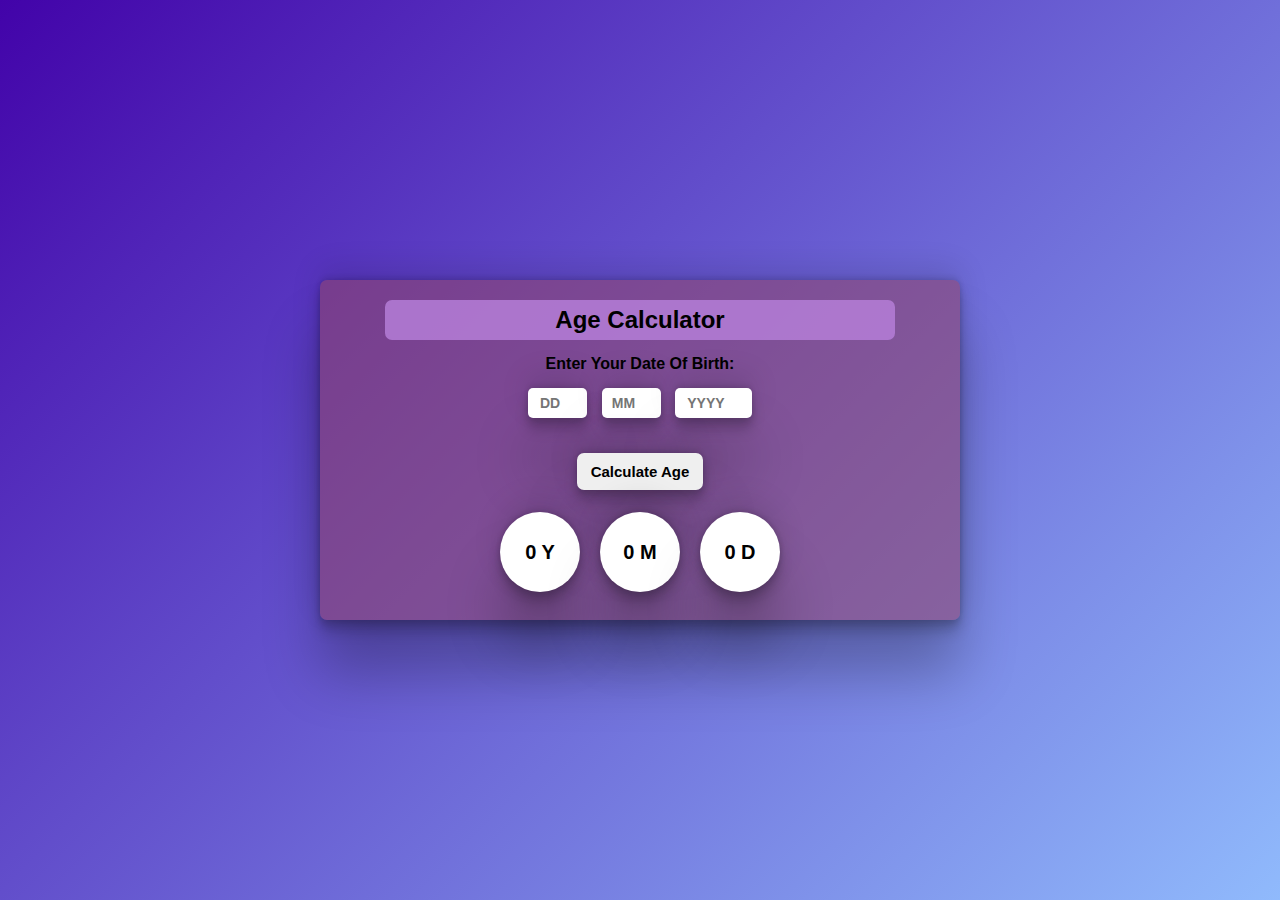
<file: Agecalculator/index.html>
<!DOCTYPE html>
<html lang="en">

<head>
    <meta charset="UTF-8">
    <meta name="viewport" content="width=device-width, initial-scale=1.0">
    <title>Document</title>
    <link rel="stylesheet" href="style.css">
</head>

<body>

    <div class="main">
        <div class="container">
            <div class="heading">
                <h2>Age Calculator</h2>
            </div>

            <p>Enter Your Date Of Birth:</p>
            <div class="input-box">
                <input type="number" id="day" placeholder="DD" min="1" max="31">
                <input type="number" id="month" placeholder="MM" min="1" max="12">
                <input type="number" id="year" placeholder="YYYY" min="1900" max="2100">

            </div>

            <button>Calculate Age</button>

            <div class="result-box">
                <div class="result" id="years-box">0 Y</div>
                <div class="result" id="months-box"> 0 M</div>
                <div class="result" id="days-box"> 0 D</div>
            </div>
        </div>
    </div>
    <script src="script.js"></script>

</body>

</html>
</file>
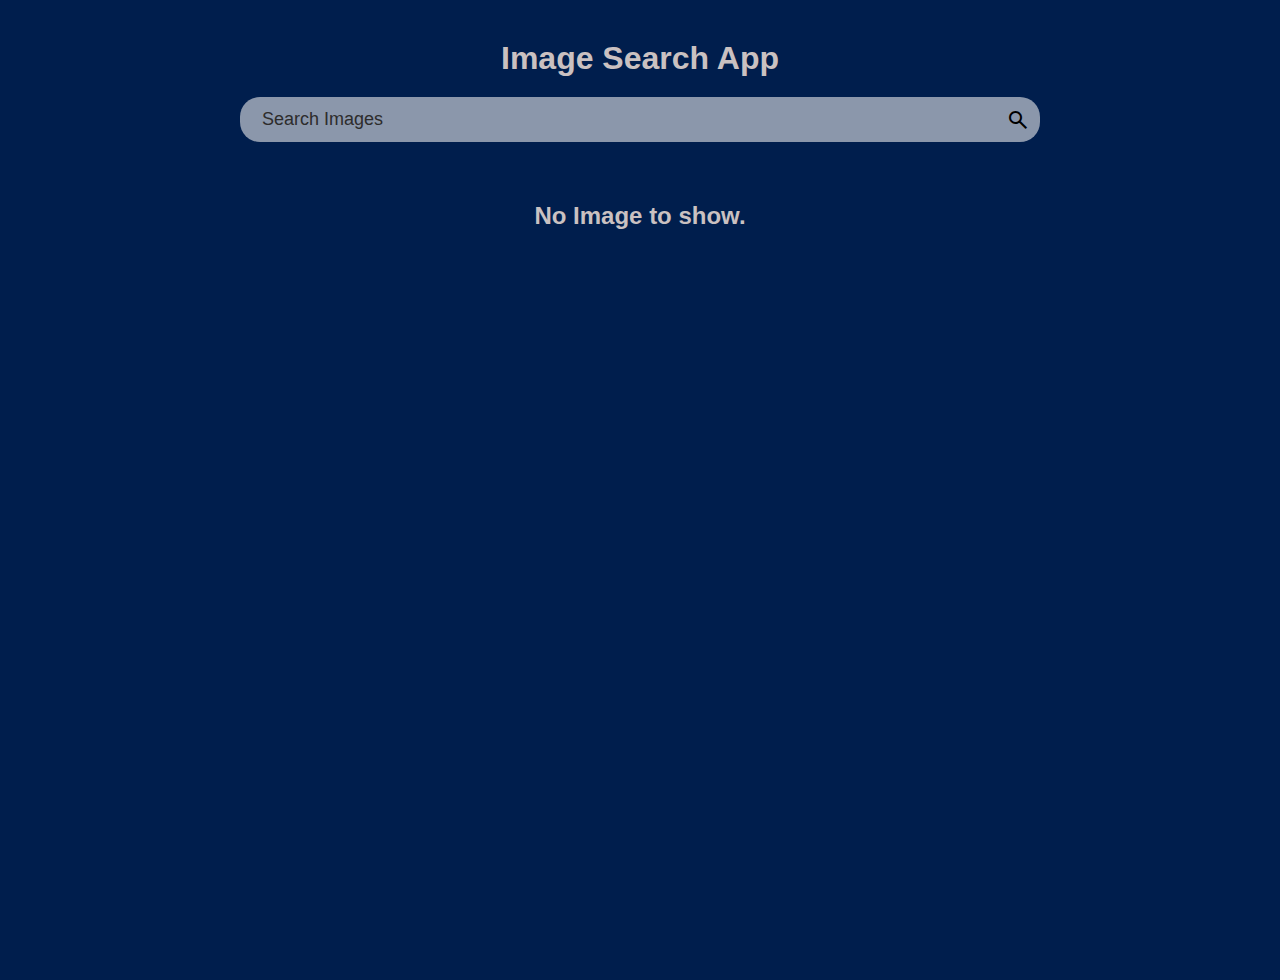
<file: imagesearchapp/index.html>
<!DOCTYPE html>
<html lang="en">

<head>
    <meta charset="UTF-8">
    <meta name="viewport" content="width=device-width, initial-scale=1.0">
    <title>Image Search App</title>
    <link rel="stylesheet" href="style.css">
    <link rel="stylesheet"
        href="https://fonts.googleapis.com/css2?family=Material+Symbols+Outlined:opsz,wght,FILL,GRAD@24,400,0,0&icon_names=search" />
</head>

<body>

    <header>
        <h1>Image Search App</h1>
        <div class="search-container">
            <form>
                <input type="text" placeholder="Search Images" class="search-input">
                <span class="material-symbols-outlined">search</span>
            </form>
        </div>

    </header>

    <main>
        <section>
            <div class="images-container">
                <h2>No Image to show.</h2>
            </div>

           <button class="loadmore-btn">Load More</button>
        </section>
    </main>

    <script src="script.js"></script>
</body>

</html>
</file>
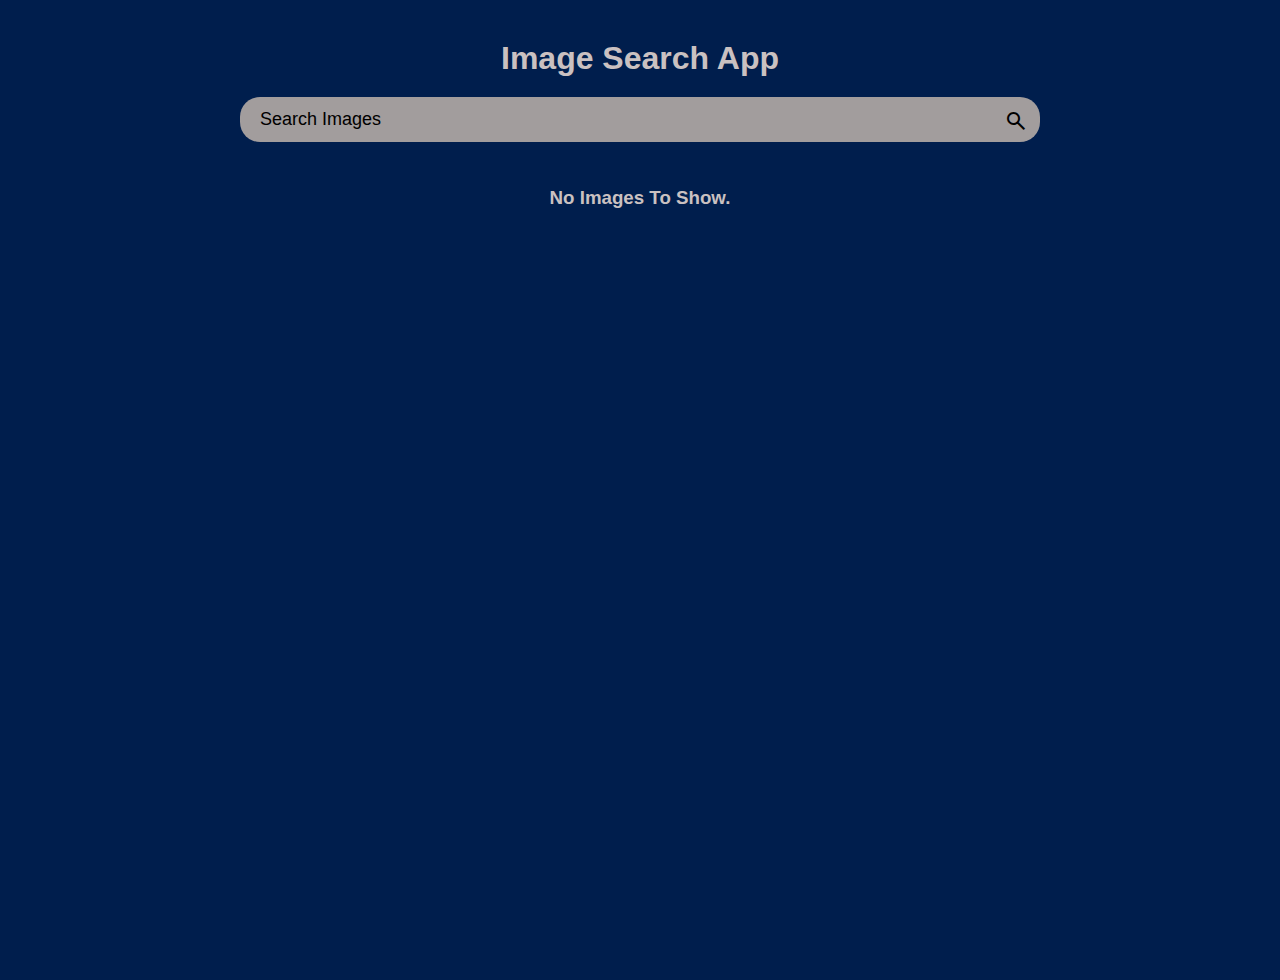
<file: imageSearchApp0/index.html>
<!DOCTYPE html>
<html lang="en">

<head> 
    <meta charset="UTF-8">
    <meta name="viewport" content="width=device-width, initial-scale=1.0">
    <title>Image Search App</title>
    <link rel="stylesheet" href="style.css">
    <link rel="stylesheet"
        href="https://fonts.googleapis.com/css2?family=Material+Symbols+Outlined:opsz,wght,FILL,GRAD@20..48,100..700,0..1,-50..200&icon_names=search" />
</head>
 
<body>

    <header>

        <h1>Image Search App</h1>
        <div class="search-container">
            <form>
                <input type="text" placeholder="Search Images" class="search-input">
                <span class="material-symbols-outlined">search</span>
            </form>

        </div>
    </header>

    <main>

        <section> 

            <div class="image-container">
                <h3>No Images To Show.</h3>
            </div>

            <button class="loadmore-btn">Load More</button>

        </section>
    </main>

    <script src="script.js"></script>
</body>

</html>
</file>
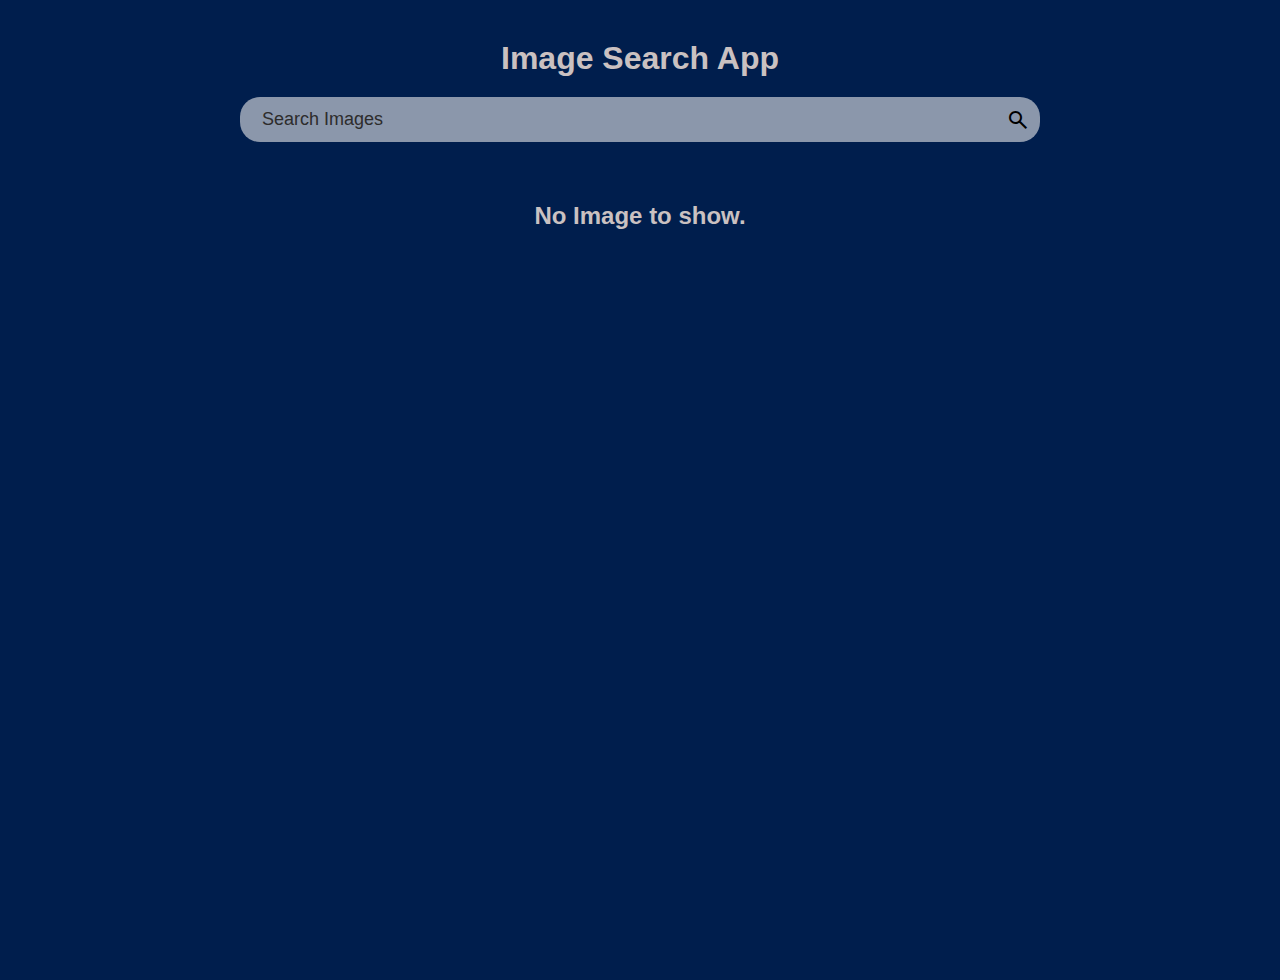
<file: imagesearchappp/index.html>
<!DOCTYPE html>
<html lang="en">

<head>
    <meta charset="UTF-8">
    <meta name="viewport" content="width=device-width, initial-scale=1.0">
    <title>Image Search App</title>
    <link rel="stylesheet" href="style.css">
    <link rel="stylesheet"
        href="https://fonts.googleapis.com/css2?family=Material+Symbols+Outlined:opsz,wght,FILL,GRAD@24,400,0,0&icon_names=search" />
</head> 

<body>

    <header>
        <h1>Image Search App</h1>
        <div class="search-container">
            <form>
                <input type="text" placeholder="Search Images" class="search-input">
                <span class="material-symbols-outlined">search</span>
            </form>
        </div>
 
    </header>

    <main>
        <section>
            <div class="images-container">
                <h2>No Image to show. </h2>
            </div>

           <button class="loadmore-btn">Load More</button>
        </section>
    </main> 

    <script src="script.js"></script>
</body>

</html>
</file>
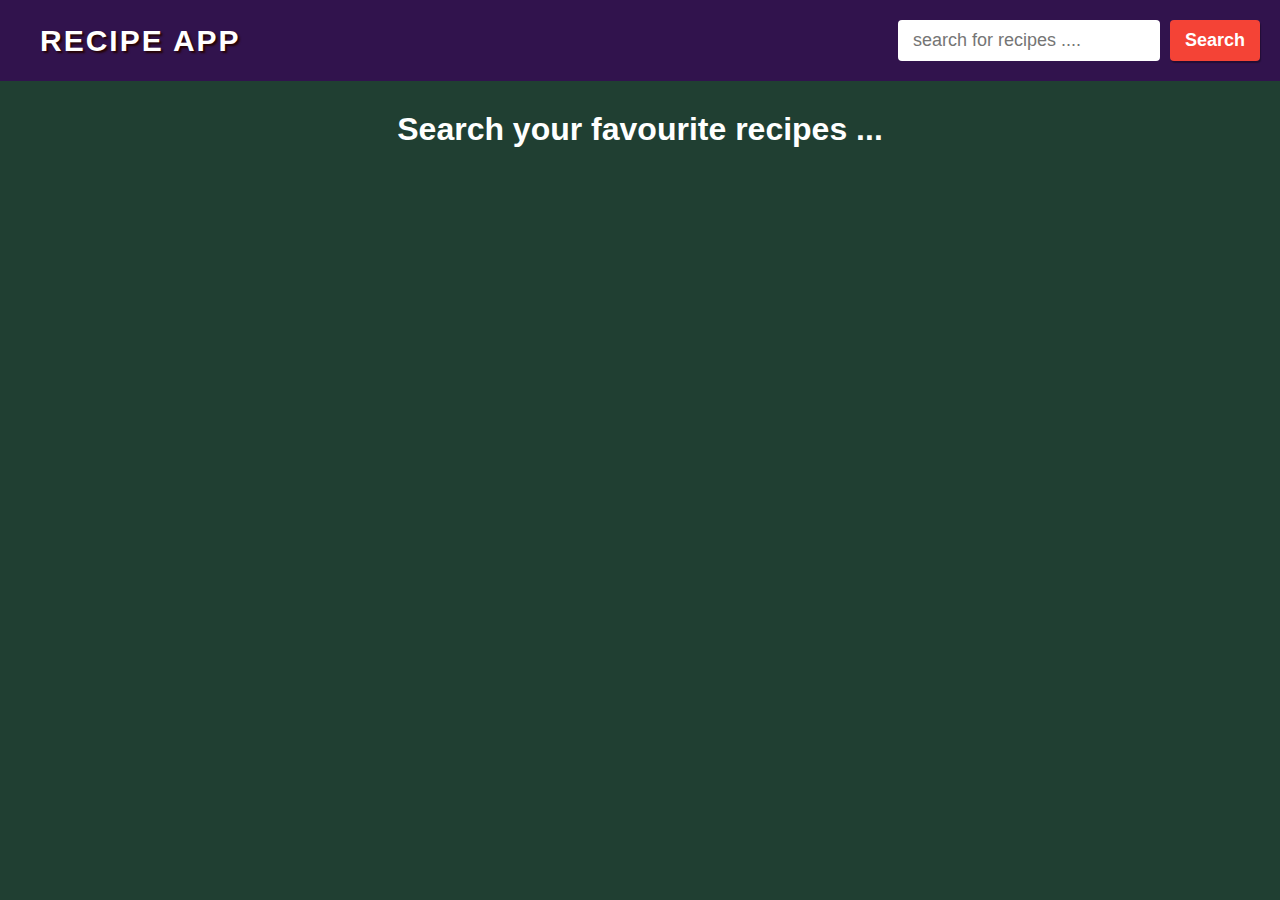
<file: recipe1/index.html>
<!DOCTYPE html>
<html lang="en">

<head>
    <meta charset="UTF-8">
    <meta name="viewport" content="width=device-width, initial-scale=1.0">
    <title>Recipe App</title>
    <link rel="stylesheet" href="style.css">
    <link rel="stylesheet" href="https://cdnjs.cloudflare.com/ajax/libs/font-awesome/6.7.2/css/all.min.css">
    
</head>

<body>
    <header>
        <nav>
            <h1>Recipe App</h1>
                <form>
                    <input id="searchbar" type="text" placeholder="search for recipes ....">
                    <button type="submit" id="search-btn">Search</button>
                </form>
        </nav>
    </header>
    <main>
        <section>
            <div class="recipe-container">
                <h1>Search your favourite recipes ...</h1>
            </div>
            <div class="recipe-details">
                <button type="button" class="recipe-close-btn">
                    <i class="fa-solid fa-xmark"></i>
                </button>
                <div class="recipe-details-content"></div>
            </div>
        </section>
    </main>
    <script src="script.js"></script>
</body>

</html>
</file>
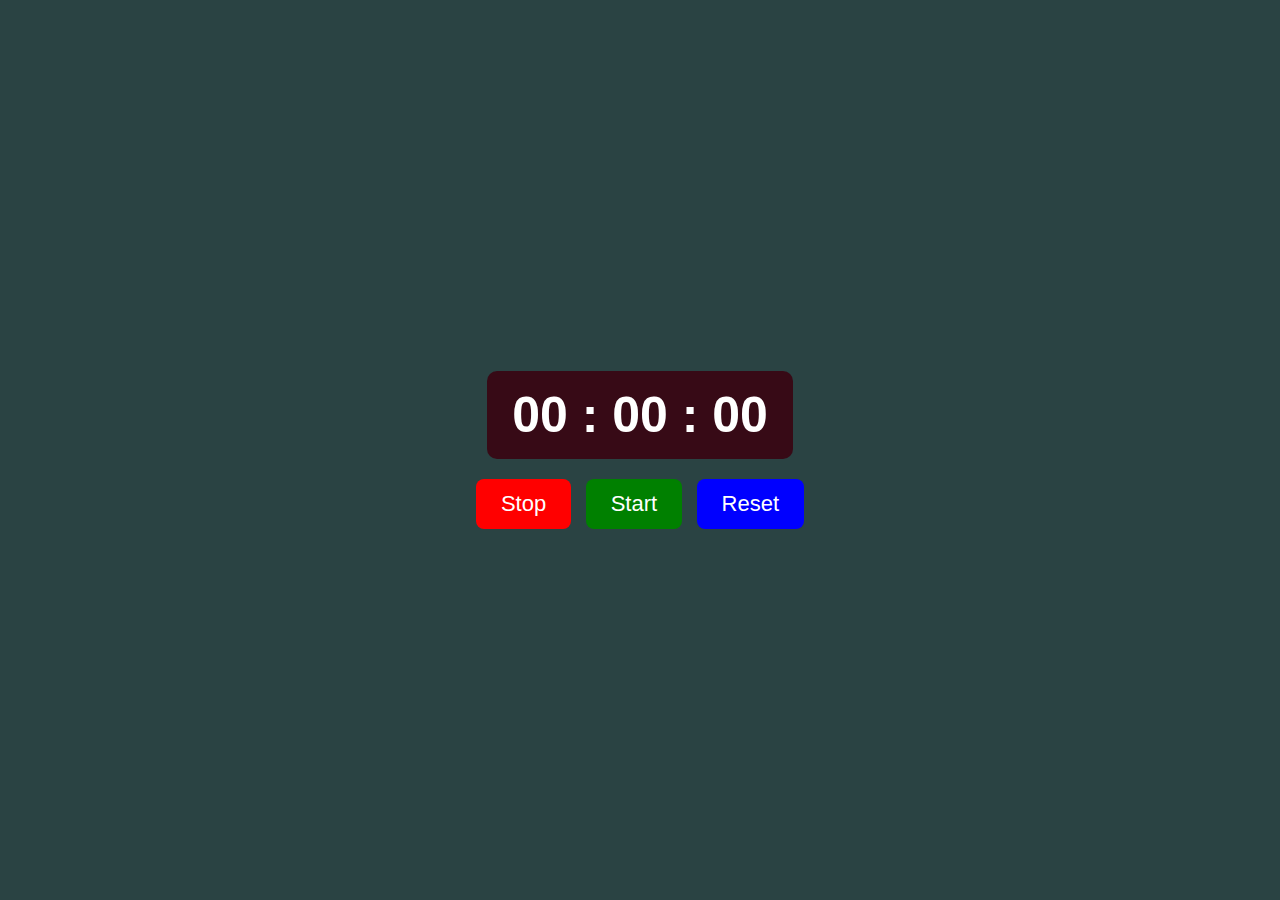
<file: stopwatch/index.html>
<!DOCTYPE html>
<html lang="en">
  
<head>
    <meta charset="UTF-8">
    <meta name="viewport" content="width=device-width, initial-scale=1.0">
    <title>Stopwatch</title>
    <link rel="stylesheet" href="style.css">
</head>

<body>
    <div class="stopwatch">
        <div class="timerdisplay">00 : 00 : 00</div>
    </div>

    <div class="buttons">
        <button id="stop-btn" class="btn" style="--clr:red;">Stop</button>
        
        <button id="start-btn" class="btn" style="--clr:green;">Start</button>

        <button id="reset-btn" class="btn" style="--clr:blue;">Reset</button>
    </div>

    <script src="script.js"></script>
</body>

</html>
</file>
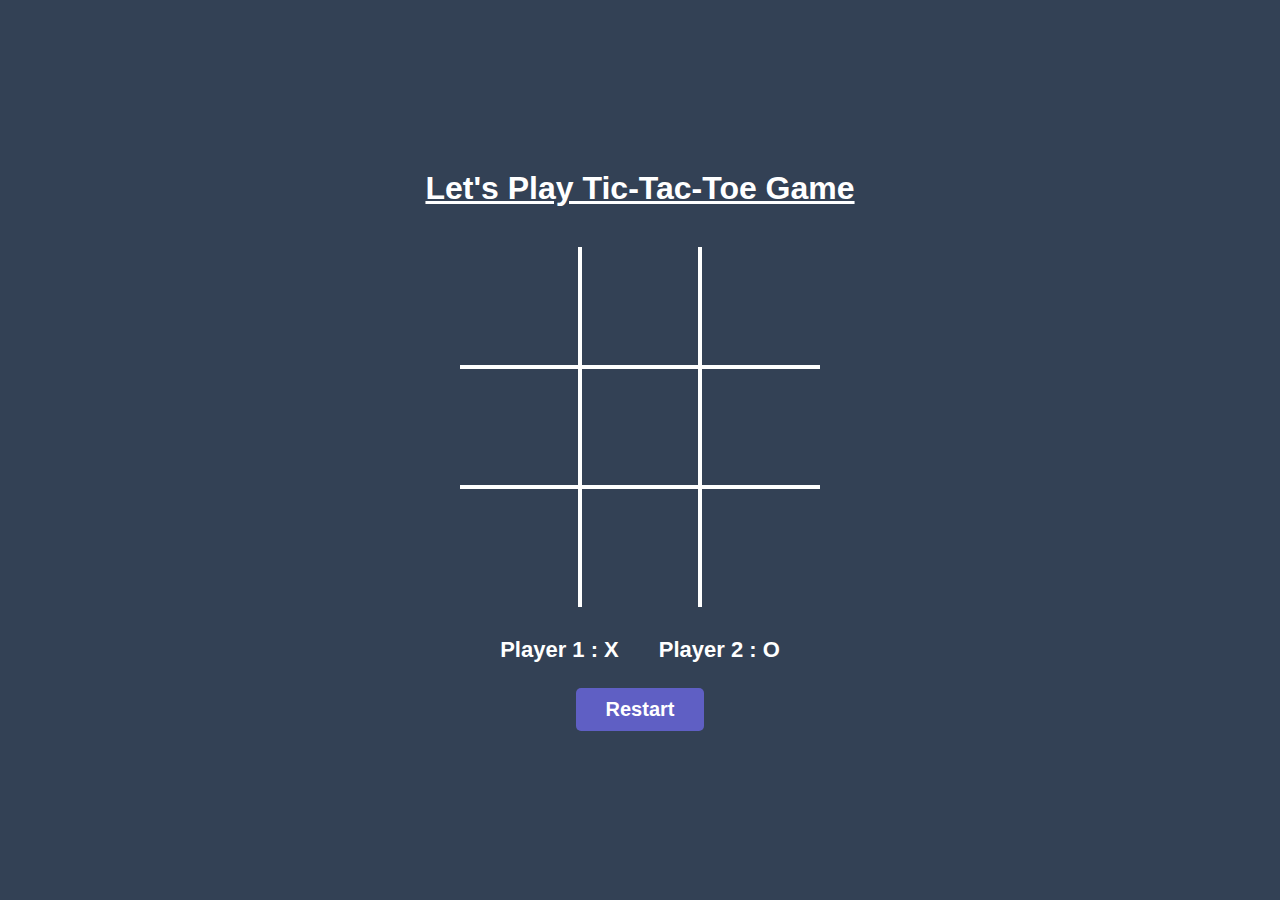
<file: tic tac toe game/index.html>
<!DOCTYPE html>
<html lang="en">
<head>
    <meta charset="UTF-8">
    <meta name="viewport" content="width=device-width, initial-scale=1.0">
    <title>Tic Tac Toe Game</title>
    <link rel="stylesheet" href="style.css">    
</head>
<body>

    <div class="container">
        <h1>Let's Play Tic-Tac-Toe Game</h1>
        <div class="game-board">
            <div class="box"></div>
            <div class="box"></div>
            <div class="box"></div>
            <div class="box"></div>
            <div class="box"></div>
            <div class="box"></div>
            <div class="box"></div>
            <div class="box"></div>
            <div class="box"></div>
        </div>

        <div class="game-players">
            <div class="player player1">Player 1: </div>
            <div class="player player2">Player 2: </div>
        </div>

        <button class="restart">Restart </button>
        <div class="alertBox">Alert</div>
    </div>    

    <script src="script.js"></script>
</body>
</html>
</file>
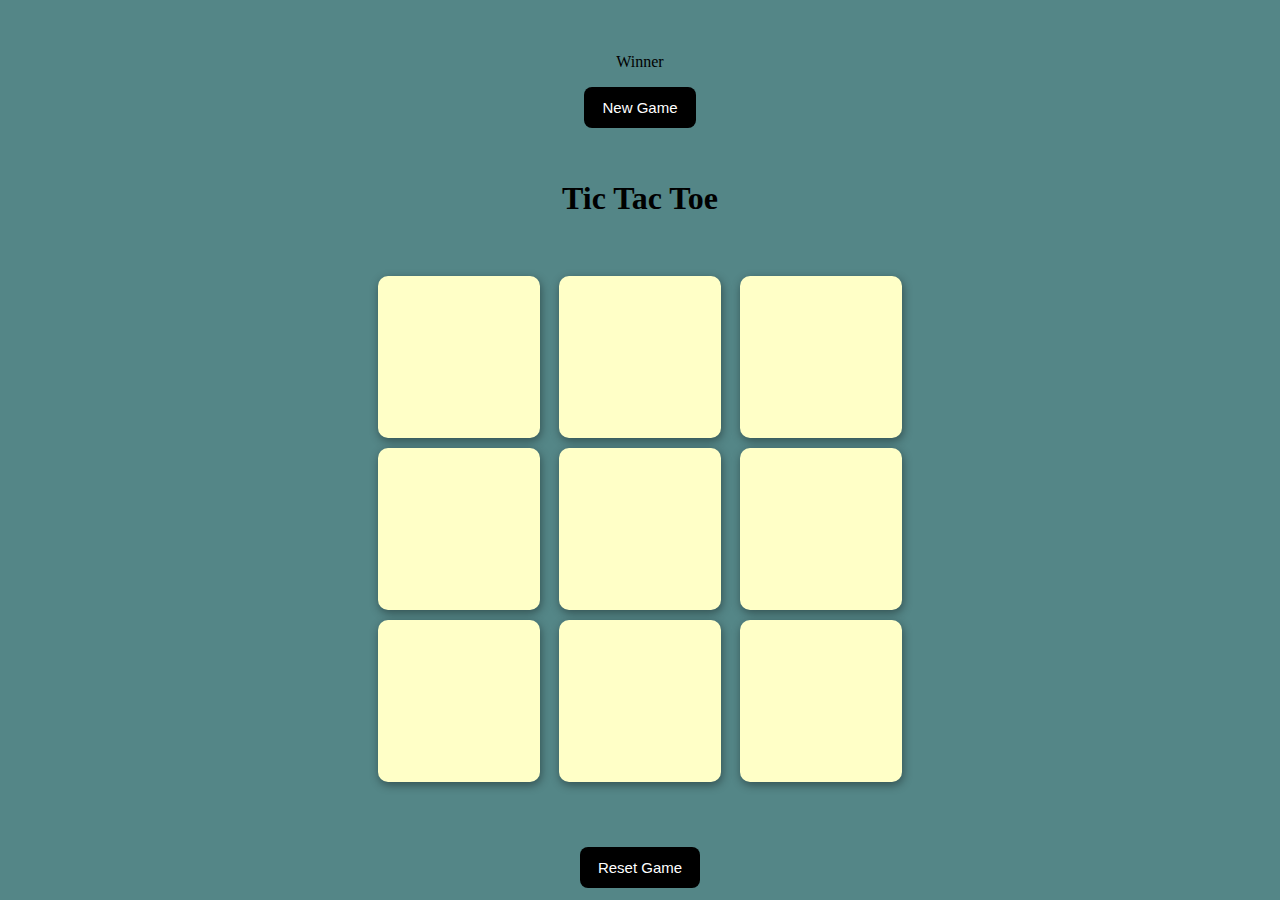
<file: tic tac toe/index.html>
<!DOCTYPE html>
<html lang="en">

<head>
    <meta charset="UTF-8">
    <meta name="viewport" content="width=device-width, initial-scale=1.0">
    <title>Tic Tac Toe Game</title>
    <link rel="stylesheet" href="style.css">
</head>

<body>
    <div class="msg-container hide">
        <p id="msg">Winner</p>
        <button id="new-btn">New Game</button>
    </div>

    <main>
        <h1>Tic Tac Toe</h1>
        <div class="container">
            <div class="game">
                <button class="box"></button>
                <button class="box"></button>
                <button class="box"></button>
                <button class="box"></button>
                <button class="box"></button>
                <button class="box"></button>
                <button class="box"></button>
                <button class="box"></button>
                <button class="box"></button>
            </div>
        </div>
        <button id="reset-btn">Reset Game</button>
    </main>
    <script src="script.js"></script>
</body>

</html>
</file>
<file: Agecalculator/style.css>
*{
    margin: 0;
    padding: 0;
    box-sizing: border-box;
    font-family: Arial, Helvetica, sans-serif;
}

body{
    width: 100%;
    height: 100%;
}
.main{
    width: 100%;
    height: 100vh;
    /* background: #38334e; */
    background: linear-gradient(135deg, #4203a9,#90bafc);
    display: flex;
    align-items: center;
    justify-content: center;
}

.container{
    width: 50%;
    height: 340px;
    background-color: #9243648a;
    display: flex;
    flex-direction: column;
    align-items: center;
    padding: 20px;
    gap: 10px;
    border-radius: 7px;
    box-shadow: rgba(0, 0, 0, 0.25) 0px 54px 55px, rgba(0, 0, 0, 0.12) 0px -12px 30px, rgba(0, 0, 0, 0.12) 0px 4px 6px, rgba(0, 0, 0, 0.17) 0px 12px 13px, rgba(0, 0, 0, 0.09) 0px -3px 5px;
}
.heading{
    width: 85%;
    height: 40px;
    background-color: rgba(181, 126, 216, 0.84);
    text-align: center;
    display: flex;
    align-items: center;
    justify-content: center;
    border-radius: 7px;
}
p{
    font-weight: 600;
    margin-top: 5px;
}
.input-box input{
    padding: 7px 5px;
    border-radius: 5px;
    border: none;
    font-size: 14px;
    font-weight: bold;
    text-align: center;
    margin: 5px;
    box-shadow: rgba(0, 0, 0, 0.25) 0px 54px 55px, rgba(0, 0, 0, 0.12) 0px -12px 30px, rgba(0, 0, 0, 0.12) 0px 4px 6px, rgba(0, 0, 0, 0.17) 0px 12px 13px, rgba(0, 0, 0, 0.09) 0px -3px 5px;
}
button{
    /* display: block; */
    margin-top: 20px;
    padding: 10px 14px;
    font-size: 15px;
    border-radius: 7px;
    border: none;
    font-weight: 600;
    box-shadow: rgba(0, 0, 0, 0.25) 0px 54px 55px, rgba(0, 0, 0, 0.12) 0px -12px 30px, rgba(0, 0, 0, 0.12) 0px 4px 6px, rgba(0, 0, 0, 0.17) 0px 12px 13px, rgba(0, 0, 0, 0.09) 0px -3px 5px;
}

.result-box{
    display: flex;
    gap: 20px;
    margin-top: 12px;
}
.result{
    width: 80px;
    height: 80px;
    background-color: #fff;
    font-size: 20px;
    padding: 20px;
    border-radius: 50%;
    border: none;
    text-align: center;
    display: flex;
    align-items: center;
    justify-content: center;
    font-weight: bold;
    box-shadow: rgba(0, 0, 0, 0.25) 0px 54px 55px, rgba(0, 0, 0, 0.12) 0px -12px 30px, rgba(0, 0, 0, 0.12) 0px 4px 6px, rgba(0, 0, 0, 0.17) 0px 12px 13px, rgba(0, 0, 0, 0.09) 0px -3px 5px;
}

@media(max-width:580px){
    .container{
        width: 80%;
        height: auto;
    }
}

@media(max-width:420px){
    .container{
        width: 70%;
        height: auto;
        padding: 20px 0px;
    }

    .result{
        width: 50px;
        height: 50px;
        font-size: 15px;
    }
    .heading{
        width: 75%;
        height: 40px;
        font-size: 12px;
    }
    .input-box input{
        padding: 5px 2px;
    }
}
</file>
<file: imagesearchapp/style.css>
*{
    margin: 0;
    padding: 0;
    box-sizing: border-box;
    font-family: Arial, Helvetica, sans-serif;
}

body{
    width: 100%;
    height: 100vh;
    background: #001e4d;
    display: flex;
    flex-direction: column;
    align-items: center;
    margin-block: 40px;
}
  
header{
    width: 100%;
    max-width: 800px;
    text-align: center;
}

header h1{
    color: #cac1c1;
}

.search-container{
    margin-top: 20px;
    position: relative;
   
}

.search-container input{
    width: 100%;
    font-size: 18px;
    padding: 12px 22px;
    border: none;
    background: #eeeeee95;
    border-radius: 20px;
    
}
.search-container input::placeholder{
    color: #2d2c2c;
}

.search-container .material-symbols-outlined{
    position: absolute;
    right: 10px;
    bottom: 10px;
}

.images-container{
    color:  #cac1c1;
    margin-block: 40px;
    display: flex;
    justify-content: center;
    align-items: center;
    flex-wrap: wrap;
    gap: 20px;
}

.images-container img{
    width: 300px;
    height:290px;
}

.images-container .imageDiv{
    position: relative;
}

.imageDiv .overlayDiv{
    position: absolute;
    left: 0;
    bottom: 0;
    height: 0;
    width: 100%;
    background-color: rgba(0,0,0,0.5);
    transition: height 0.5s ease;
    display: flex;
    align-items: center;
    justify-content: center;
}

.imageDiv:hover .overlayDiv{
    height: 100%;
    
}

.imageDiv .overlayDiv h3{
    color: #d3cfcf;
    display: none;
    font-size: 18px;
}

.imageDiv:hover .overlayDiv h3{
    display: block;
    text-align: center;
}

.loadmore-btn {
  width: 131px;
  height: 51px;
  border-radius: 15px;
  font-size: 15px;
  cursor: pointer;
  transition: 0.3s ease;
  background: linear-gradient(
    to bottom right,
    #2e8eff 0%,
    rgba(46, 142, 255, 0) 30%
  );
  background-color: rgba(46, 142, 255, 0.2);
  display: flex;
  align-items: center;
  justify-content: center;
}

.loadmore-btn:hover,
.loadmore-btn:focus {
  background-color: rgba(46, 142, 255, 0.7);
  box-shadow: 0 0 10px rgba(46, 142, 255, 0.5);
  outline: none;
}

.loadmore-btn {
  width: 127px;
  height: 47px;
  border-radius: 13px;
  background-color: #34749f;
  display: flex;
  align-items: center;
  justify-content: center;
  gap: 15px;
  color: #fff;
  font-weight: 600;
  display: none;
}

main section{
    display: flex;
    flex-direction: column;
    justify-content: center;
    align-items: center;
    margin: 20px 0 50px 0;
}


@media screen and(max-width:900px){
    .search-container{
    width: 80%;
    }
}
</file>
<file: imageSearchApp0/style.css>
*{
    margin: 0;
    padding: 0;
    box-sizing: border-box;
    font-family: Arial, Helvetica, sans-serif;
}

body{ 
    width: 100%;
    height: 100vh;
    display: flex;
    align-items: center;
    flex-direction: column;
    margin-block: 40px;
    background: #001e4d;
}

header{
    width: 100%;
    max-width: 800px;
    text-align: center;
}

header h1{
    color: #cac1c1;
}

.search-container{
    margin-top: 20px;
    position: relative;
}

.search-container input{
    width: 100%;
    font-size: 18px;
    border: none;
    background: #a29d9d;
    padding: 12px 20px;
    border-radius: 20px;
}

.search-input::placeholder{
    color: black;
}

.search-container span{
    position: absolute;
    right: 12px;
    bottom: 9px;
}

.image-container{
    color: #cac1c1;
    margin-block: 25px;
    display: flex;
    justify-content: center;
    align-items: center;
    flex-wrap: wrap;
    gap: 20px;
}

.image-container img{
    width: 300px;
    height:290px;
}

.image-container .imageDiv{
    position: relative;
}

.imageDiv .overlayDiv{
    position: absolute;
    height: 0;
    left: 0;
    bottom: 0;
    width: 100%;
    background-color: rgb(0,0,0,0.7);
    display: flex;
    align-items: center;
    justify-content: center;
    transition: height 0.5s;
}

.imageDiv:hover .overlayDiv{
    height: 100%;
}

.imageDiv .overlayDiv h3{
    display: none;
}

.imageDiv:hover .overlayDiv h3{
    display: block;
    text-align: center;
    color: #dfd6d6;
}

.loadmore-btn{
    padding: 12px 24px;
    border: none;
    border-radius: 10px;
    font-size: 17px;
    background: #1fc582;
    display: flex;
    align-items: center;
    justify-content: center;
    display: none;
}

.loadmore-btn:active{
    background-color: #0ae095cb;
}

main section{
    display: flex;
    flex-direction: column;
    justify-content: center;
    align-items: center;
    margin: 20px 0 50px 0;
}

@media screen and (max-width:900px) {
    header{
        width: 80%;
    }
}
</file>
<file: imagesearchappp/style.css>
*{
    margin: 0;
    padding: 0;
    box-sizing: border-box;
    font-family: Arial, Helvetica, sans-serif;
}
 
body{
    width: 100%;
    height: 100vh;
    background: #001e4d;
    display: flex;
    flex-direction: column;
    align-items: center;
    margin-block: 40px;
}
  
header{
    width: 100%;
    max-width: 800px;
    text-align: center;
}

header h1{
    color: #cac1c1;
}

.search-container{
    margin-top: 20px;
    position: relative;
   
}

.search-container input{
    width: 100%;
    font-size: 18px;
    padding: 12px 22px;
    border: none;
    background: #eeeeee95;
    border-radius: 20px;
    
}
.search-container input::placeholder{
    color: #2d2c2c;
}

.search-container .material-symbols-outlined{
    position: absolute;
    right: 10px;
    bottom: 10px;
}

.images-container{
    color:  #cac1c1;
    margin-block: 40px;
    display: flex;
    justify-content: center;
    align-items: center;
    flex-wrap: wrap;
    gap: 20px;
}

.images-container img{
    width: 300px;
    height:290px;
}

.images-container .imageDiv{
    position: relative;
}

.imageDiv .overlayDiv{
    position: absolute;
    left: 0;
    bottom: 0;
    height: 0;
    width: 100%;
    background-color: rgba(0,0,0,0.5);
    transition: height 0.5s ease;
    display: flex;
    align-items: center;
    justify-content: center;
}

.imageDiv:hover .overlayDiv{
    height: 100%;
    
}

.imageDiv .overlayDiv h3{
    color: #d3cfcf;
    display: none;
    font-size: 18px;
}

.imageDiv:hover.overlayDiv h3{
    display: block;
    text-align: center;
}

.loadmore-btn {
  width: 131px;
  height: 51px;
  border-radius: 15px;
  font-size: 15px;
  cursor: pointer;
  transition: 0.3s ease;
  background: linear-gradient(
    to bottom right,
    #2e8eff 0%,
    rgba(46, 142, 255, 0) 30%
  );
  background-color: rgba(46, 142, 255, 0.2);
  display: flex;
  align-items: center;
  justify-content: center;
}

.loadmore-btn:hover,
.loadmore-btn:focus {
  background-color: rgba(46, 142, 255, 0.7);
  box-shadow: 0 0 10px rgba(46, 142, 255, 0.5);
  outline: none;
}

.loadmore-btn {
  width: 127px;
  height: 47px;
  border-radius: 13px;
  background-color: #34749f;
  display: flex;
  align-items: center;
  justify-content: center;
  gap: 15px;
  color: #fff;
  font-weight: 600;
  display: none;
}

main section{
    display: flex;
    flex-direction: column;
    justify-content: center;
    align-items: center;
    margin: 20px 0 50px 0;
}


@media screen and(max-width:900px){
    .search-container{
    width: 80%;
    }
}
</file>
<file: recipe1/style.css>
* {
    margin: 0;
    padding: 0;
    box-sizing: border-box;
    font-family: 'Franklin Gothic Medium', 'Arial Narrow', Arial, sans-serif;
}

body {
    width: 100%;
    height: 100%;
    background-color: rgb(32, 63, 50);
    /* background: linear-gradient(135deg, #4203a9,#90bafc); */
    background-repeat: no-repeat;
    color: #fff;
}

nav {
    padding: 20px;
    background-color: rgb(49, 19, 77);
    color: #ffff;
    display: flex;
    justify-content: space-between;
    align-items: center;
}

nav h1 {
    font-size: 30px;
    margin-left: 20px;
    text-transform: uppercase;
    letter-spacing: 2px;
    text-shadow: 2px 2px 2px #270404;
}

form {
    display: flex;
    justify-content: center;
}

form input[type="text"] {
    flex-grow: 1;
    margin-right: 10px;
}

form input[type="text"],
button[type="submit"] {
    border: none;
    font-size: 18px;
    padding: 10px 15px;
    border-radius: 4px;
}

form button[type="submit"] {
    background-color: #f44336;
    color: #ffff;
    font-weight: 600;
    box-shadow: 1px 2px 1px rgba(0, 0, 0, 0.3);
    cursor: pointer;
}

#search-btn:hover,
.recipe button:hover,
.recipe-close-btn:hover {
    background-color: #f5554a;
}

/* main section */
.recipe-container {
    text-align: center;
    margin-top: 20px;
    display: grid;
    grid-template-columns: repeat(auto-fit, minmax(300px, 1fr));
    grid-gap: 40px;
    width: 80%;
    margin: 10px auto;
    padding: 20px;
    place-items: center;
}

.recipe-container h1 {
    font-size: 32px;
}

.recipe {
    background-color: #fff;
    display: flex;
    flex-direction: column;
    color: #000;
    box-shadow: 0 5px 10px rgba(78, 73, 73, 0.1), -5px -5px 10px rgba(34, 34, 40, 0.5);
    border-radius: 8px;
    cursor: pointer;
    max-width: 350px;
    transition: transform 0.3s ease-in-out;
}

.recipe:hover {
    transform: scale(1.02);
}

.recipe img {
    height: 300px;
}

.recipe h3 {
    font-size: 25px;
    margin-block: 5px;
}

.recipe p {
    font-size: 20px;
    color: #4a4a4a;
    margin: 5px 0;
}

.recipe span {
    color: #402828;
    font-size: 22px
}

.recipe button {
    padding: 10px;
    font-size: 17px;
    font-weight: 600;
    border-radius: 5px;
    cursor: pointer;
    margin: 10px auto;
    border: none;
    background-color: #f44336;
    color: #ffff;
}

.recipe-details {
    display: none;
    position: fixed;
    top: 50%;
    left: 50%;
    transform: translate(-50%, -50%);
    -webkit-transform: translate(-50%, -50%);
    background-color: rgb(27, 57, 48);
    border-radius: 7px;
    width: 60%;
    height: 50%;
    font-size: 20px;
    transition: all 0.5s ease-in-out;
    overflow-y: scroll;
}


.recipe-details-content {
    padding: 20px;
}

.recipeName {
    text-align: center;
    text-decoration: underline;
    text-transform: uppercase;
}

.ingredientslist {
    margin-left: 20px;
    margin-bottom: 10px;
    line-height: 30px;
}

.recipeInstructions p {
    line-height: 30px;
    white-space: pre-line;
}

.recipeName,
.ingredientslist,
.recipeInstructions {
    margin-bottom: 20px;
}

h3 {
    margin-bottom: 5px;
}

.recipe-close-btn {
    border: none;
    font-size: 13px;
    padding: 10px 12px;
    border-radius: 4px;
    background-color: #f44336;
    color: #fff;
    position: absolute;
    right: 20px;
    top: 10px;
    cursor: pointer;
}

@media (max-width:570px) {
    header nav form {
        width: 80%;
        margin-top: 20px;
    }

    header nav {
        flex-direction: column;
    }
}

@media (max-width:390px) {

    .recipe-container h1 {
        font-size: 22px;
    }
    .recipe-container h2{
        margin-right: 20px;
        font-size: 20px;
    }

    .recipe {
        width: 280px;
        height: auto;
        display: flex;
        align-items: center;
        justify-content: center;
        margin-right: 50px;
    }

    .recipe img {
        height: 280px;
    }
    .recipe-container h1 {
        margin-right: 30px;
        font-size: 20px;
    }
}
@media (max-width:372px){
    .recipe-container h1 {
        margin-right: 30px;
        font-size: 25px;
    }
}

@media (max-width:360px){
    .recipe-container h1 {
        font-size: 17px;
        margin-right: 60px;
    }
    .recipe-container h2{
        margin-right: 30px;
    }
    .recipe-container h1 {
        margin-right: 50px;
        font-size: 22px;
    }
    form input[type="text"],
    button[type="submit"] {
        font-size: 15px;
        padding: 9px 9px;
    }
}

@media (max-width:340px){
    .recipe{
        margin-right: 70px;
    }
    .recipe-container h2{
        margin-right: 30px;
    }
    .recipe-container h2{
        margin-right: 50px;
        font-size: 20px;
    }
}

@media (max-width:325px) {
    form input[type="text"],
    button[type="submit"] {
        font-size: 15px;
        padding: 8px 10px;
    }
    .recipe{
        margin-right: 80px;
    }
    .recipe-container h2{
        margin-right: 50px;
    }
    .recipe-container h1 {
        margin-right: 80px;
        font-size: 20px;
    }
    
}

@media (max-width:310px){
    .recipe {
        width: 250px;
        height: auto;
        display: flex;
        align-items: center;
        justify-content: center;
        margin-right: 100px;
    }
    .recipe img {
        height: 250px;
    }
    .recipe-container h2{
        margin-right: 90px;
    }
}
</file>
<file: stopwatch/style.css>
*{
    margin: 0;
    padding: 0;
    box-sizing: border-box;
    font-family: Verdana, Geneva, Tahoma, sans-serif;
}

body{
    width: 100%;
    height: 100vh;
    display: flex;
    align-items: center;
    justify-content: center;
    flex-direction: column;
    background: rgba(1, 31, 31, 0.838);
    color: #fff;
}
.stopwatch{
    background-color: rgba(57, 4, 18, 0.9);
    padding: 15px 25px;
    border-radius: 10px;
}
.timerdisplay{
    font-size: 50px;
    font-weight: 600;
}
.buttons{
   margin-top: 20px;
}
.btn{
    padding: 12px 25px;
    margin-inline: 5px;
    border-radius: 8px;
    border: none;
    font-size: 22px;
    color: #ffff;
    background-color: var(--clr);
    cursor: pointer;
}
#start-btn:active{
    background-color: rgb(43, 92, 43);
    transition: all ease 0.4s;
}
#stop-btn:active{
    background-color:rgb(129, 81, 81);
    transition: all ease 0.3s;
}
#reset-btn:active{
    background-color:rgb(88, 91, 146);
    transition: all ease 0.17s;
}

@media (max-width:390px){
    .timerdisplay{
        font-size: 40px;
    }
    .btn{
        font-size: 16px;
    }
}

@media (max-width:390px){
    .timerdisplay{
        font-size: 30px;
    }
    .btn{
        font-size: 12px;
        padding: 12px 22px;
    }
}
</file>
<file: tic tac toe game/style.css>
*{
    margin: 0;
    padding: 0;
    box-sizing: border-box;
    font-family: sans-serif;
}
body{
   background: #334155;
   color: #fff;
}
.container{
    width: 100%;
    height: 100vh;
    display: flex;
    flex-direction: column;
    align-items: center;
    justify-content: center;
}

.container h1{
    margin-bottom: 40px;
    text-decoration: underline;
}

.game-board{
    display: grid;
    grid-template-columns: repeat(3,minmax(120px,1fr));
}
.box{
    border: 2px solid #fff;
    display: flex;
    justify-content: center;
    text-align: center;
    padding: 20px;
    font-size: 60px;
    font-weight: 600;
    height: 120px;
    cursor: pointer;
}
 
.box:first-child,
.box:nth-child(2),
.box:nth-child(3) {
    border-top: none;
}

.box:nth-child(3),
.box:nth-child(6),
.box:nth-child(9) {
    border-right: none;
}

.box:nth-child(1),
.box:nth-child(4),
.box:nth-child(7) {
    border-left: none;
}

.box:nth-child(7),
.box:nth-child(8),
.box:nth-child(9) {
    border-bottom: none;
}

.game-players{
    display: flex;
    margin-top: 30px;
    justify-content: space-between;
}
.player{
    margin-inline: 20px;
    font-size: 22px;
    font-weight: 600;
}
.restart{
    margin-top: 25px;
    padding: 10px 30px;
    font-size: 20px;
    font-weight: 600;
    border: none;
    border-radius: 5px;
    background-color: #5f5fc4;
    color: #fff;
    cursor: pointer;
}
.restart:hover{
    background:#7272e1 ;
}
.box.disabled{
    background: #8c8c8c;
}

.alertBox{
    position: absolute;
    top: 0;
    background-color: #dfdfdf;
    color: #4d4b51;
    width: 100%;
    padding: 8px 12px;
    text-align: center;
    font-size: 20px;
    font-weight: 600;
    height: 40px;
    display: none;
}
@media screen and (max-width:450px){
    .game-board{
        grid-template-columns: repeat(3,minmax(90px,1fr));
    }
    .container h1{
        font-size: 22px;
    }
    .box{
        height: 100px;
    }
}

@media screen and (max-width:330px){
    .container h1{
        font-size: 18px;
    }
    .player{
        font-size: 17px;
    }
    .game-board{
        grid-template-columns: repeat(3,minmax(80px,1fr));
    }
    .restart{
        font-size: 16px;
    }
    .box{
        font-size: 50px;
    }
   
}
@media screen and (max-width:270px){
    .player{
        font-size: 16px;
    }
    .box{
        font-size: 47px;
    }
}
</file>
<file: tic tac toe/style.css>
*{
    margin: 0;
    padding: 0;
    box-sizing: border-box;
}

body{
    height: 100%;
    width: 100%;
    background-color: #548687;
    text-align: center;
}

.container{
    height:70vh;
    display: flex;
    align-items: center;
    justify-content: center;
}
.game{
    height: 60vmin;
    width: 60vmin;
    /* background-color: red; */
    display: flex;  
    gap: 3px;
    flex-direction: column;
    flex-wrap: wrap;
    align-items: center;
    justify-content: center; 
}

.game button {
    height: 18vmin;
    width: 18vmin;
    font-size: 8vmin;
    color: #b0413e;
    background-color: #ffffc7;
    display: flex;  
    flex-direction: column;
    flex-wrap: wrap;
    align-items: center;
    justify-content: center;
    border-radius: 10px;
    border: none;
    margin-bottom:7px;
    box-shadow: 1px 3px 10px rgb(0,0,0,0.4);
}

#reset-btn{
    padding: 12px 18px;
    border-radius: 8px;
    border: none;
    background-color: black;
    color: #fff;
    font-size: 15px;
}

#new-btn{
    padding: 12px 18px;
    border-radius: 8px;
    border: none;
    background-color: black;
    color: #fff;
    font-size: 15px;
    /* margin-top: 30px; */
};

/* h1{
    /* margin-bottom: 20px; 
} */

#msg{
    font-size: 8vmin;
    color: #ffffc7;
   
}

.hide{
    display: none;
} 
.msg-container{
    height: 20vmin;
    display: flex;
    align-items: center;
    justify-content: center;
    flex-direction: column;
    gap: 1rem;
}
</file>
